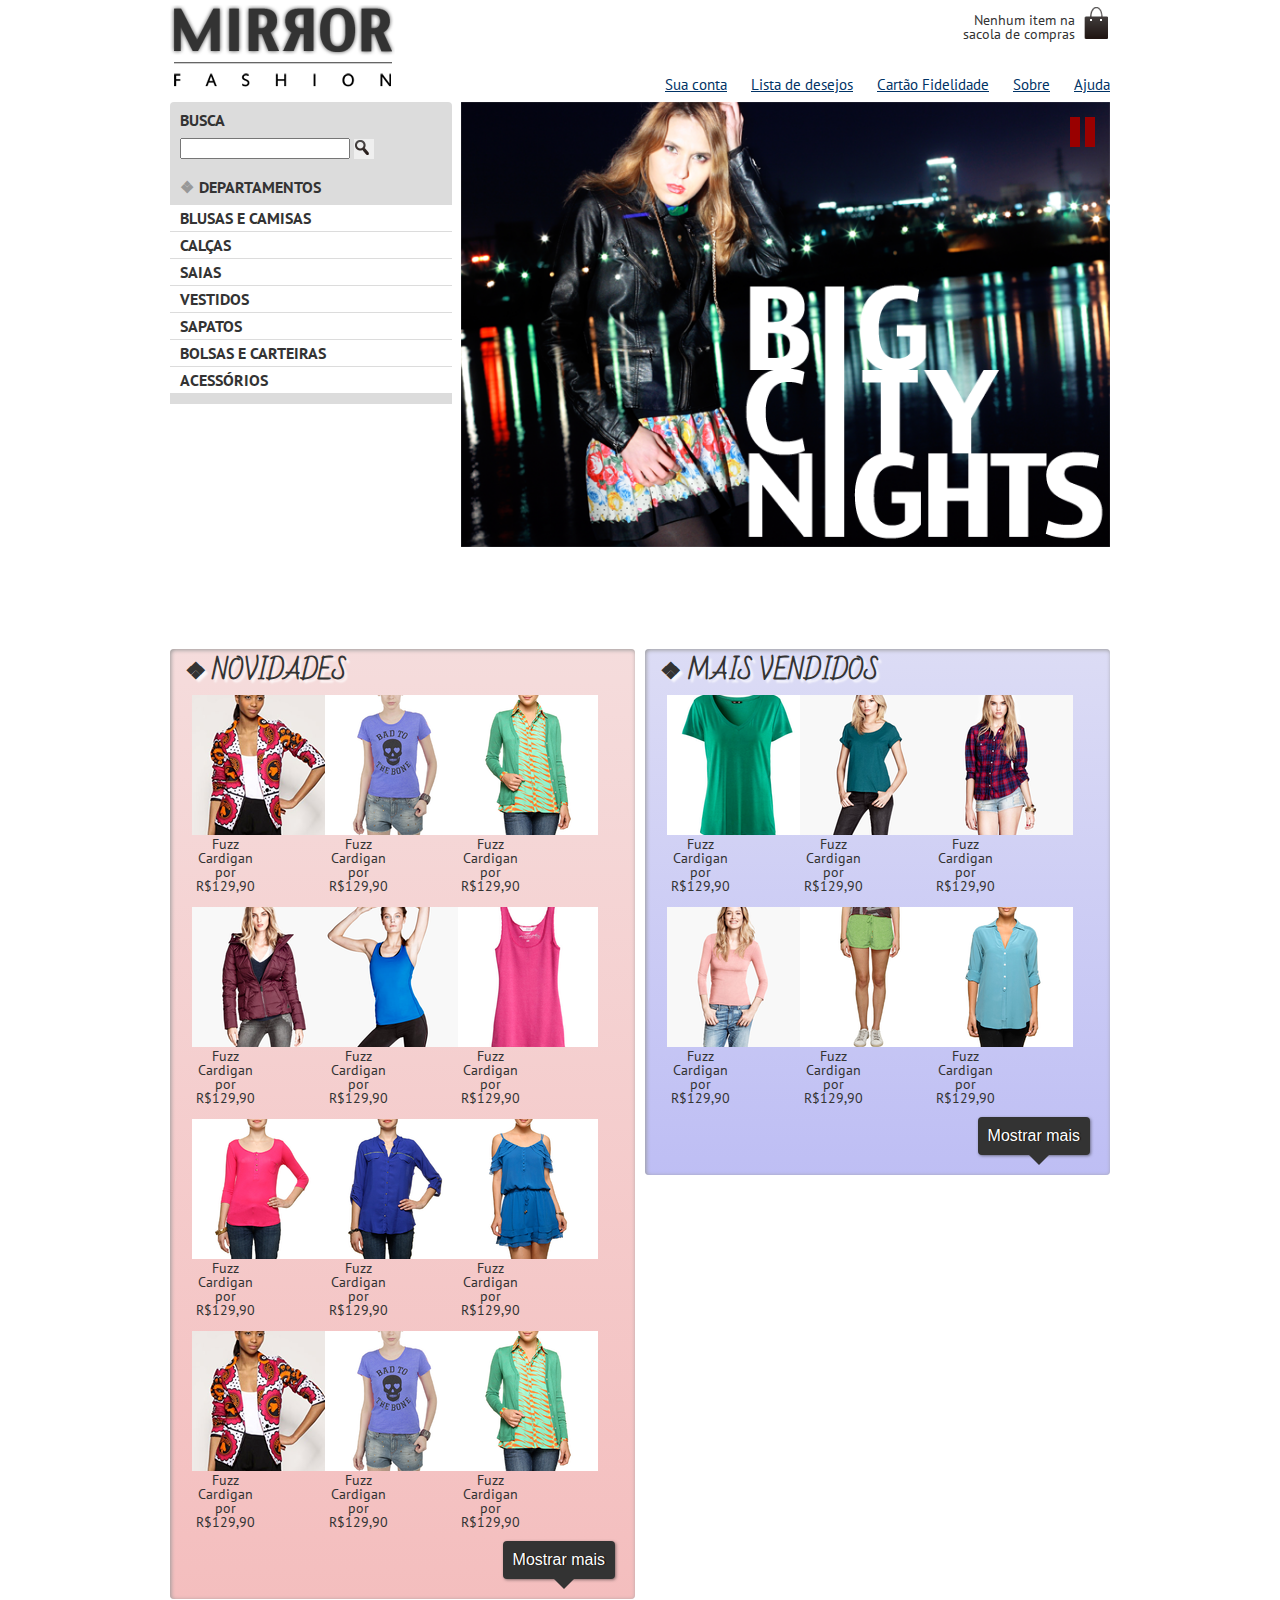
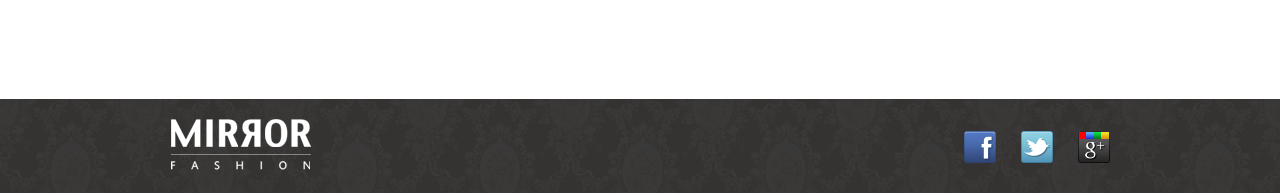
<file: index.html>
<!DOCTYPE html>
<html>
<head>
    <meta charset="UTF-8">
    <meta name="viewport" content="width=device-width">
    <title>Mirror Fashion</title>
    <link rel="stylesheet" href="/css/reset.css">
    <link rel="stylesheet/less" type="text/css" href="./less/style.less"/>
    <link rel="stylesheet" href='http://fonts.googleapis.com/css?family=PT+Sans|Bad+Script'>
</head>
<body>
    <header class="container">
        <h1><img src="img/logo.png" alt="Mirror Fashion"></h1>
        
        <p class="sacola">
          Nenhum item na sacola de compras
        </p>
        
        <nav class="menu-opcoes">
            <ul>
                <li><a href="#">Sua conta</a></li>
                <li><a href="#">Lista de desejos</a></li>
                <li><a href="#">Cartão Fidelidade</a></li>
                <li><a href="sobre.html">Sobre</a></li>
                <li><a href="#">Ajuda</a></li>
            </ul>
        </nav>
        
    </header>

    <div class="container destaque">
        <section class="busca">
            <h2>Busca</h2>
            <form>
                <input type="search">
                <button>Buscar</button>
            </form>
        </section>
        <!-- fim .busca -->
         <section class="menu-departamentos">
            <h2>Departamentos</h2>

            <nav>
                <ul>
                    <li>
                        <a href="#">Blusas e Camisas</a>
                        <ul>
                            <li><a href="#">Manga curta</a></li>
                            <li><a href="#">Manga comprida</a></li>
                            <li><a href="#">Camisa social</a></li>
                            <li><a href="#">Camisa casual</a></li>
                        </ul>
                    </li>
                    <li><a href="#">Calças</a></li>
                    <li><a href="#">Saias</a></li>
                    <li><a href="#">Vestidos</a></li>
                    <li><a href="#">Sapatos</a></li>
                    <li><a href="#">Bolsas e Carteiras</a></li>
                    <li><a href="#">Acessórios</a></li>
                </ul>
            </nav>
         </section>
         <!-- fim .menu-departamentos-->

         <section class="banner-destaque">
            <figure>
                <img src="img/destaque-home.png" alt="Promoção: Big City Night">
                <a href="#" class="pause"></a>
            </figure>
         </section>
         <!-- Fim .banner-destaque-->

    </div>
    <!-- fim .container destaque -->
     <div class="container paineis">
        <!-- os paineis de novidades e mais vendidos estrarão aqui dentro -->
        <section class="painel novidades painel-aberto">
            <h2>Novidades</h2>
            <ol>
                <!-- primeiro porduto -->
                <li>
                    <a href="produto.html">
                        <figure>
                            <img src="img/produtos/miniatura1.png" alt="miniatura1">
                            <figcaption>Fuzz Cardigan por R$129,90</figcaption>
                        </figure>
                    </a>
                </li>
                <!-- fim do primeiro produto -->

                <li>
                    <a href="produto.html">
                        <figure>
                            <img src="img/produtos/miniatura2.png" alt="miniatura2">
                            <figcaption>Fuzz Cardigan por R$129,90</figcaption>
                        </figure>
                    </a>
                </li>
                <!-- fim do segundo produto -->

                <li>
                    <a href="produto.html">
                        <figure>
                            <img src="img/produtos/miniatura3.png" alt="miniatura3">
                            <figcaption>Fuzz Cardigan por R$129,90</figcaption>
                        </figure>
                    </a>
                </li>
                <!-- fim do terceiro produto -->

                <li>
                    <a href="produto.html">
                        <figure>
                            <img src="img/produtos/miniatura4.png" alt="miniatura4">
                            <figcaption>Fuzz Cardigan por R$129,90</figcaption>
                        </figure>
                    </a>
                </li>
                <!-- fim do quarto produto-->

                <li>
                    <a href="produto.html">
                        <figure>
                            <img src="img/produtos/miniatura5.png" alt="miniatura5">
                            <figcaption>Fuzz Cardigan por R$129,90</figcaption>
                        </figure>
                    </a>
                </li>
                <!-- fim do quinto produto-->

                <li>
                    <a href="produto.html">
                        <figure>
                            <img src="img/produtos/miniatura6.png" alt="miniatura6">
                            <figcaption>Fuzz Cardigan por R$129,90</figcaption>
                        </figure>
                    </a>
                </li>
                <!-- fim do sexto produto-->
                <li>
                    <a href="produto.html">
                        <figure>
                            <img src="img/produtos/miniatura13.png" alt="miniatura13">
                            <figcaption>Fuzz Cardigan por R$129,90</figcaption>
                        </figure>
                    </a>
                </li>
                <!-- fim do setimo produto -->
                <li>
                    <a href="produto.html">
                        <figure>
                            <img src="img/produtos/miniatura14.png" alt="miniatura14">
                            <figcaption>Fuzz Cardigan por R$129,90</figcaption>
                        </figure>
                    </a>
                </li>
                <!-- fim do oitavo produto-->
                <li>
                    <a href="produto.html">
                        <figure>
                            <img src="img/produtos/miniatura15.png" alt="miniatura15">
                            <figcaption>Fuzz Cardigan por R$129,90</figcaption>
                        </figure>
                    </a>
                </li>
                <!-- fim do nono produto-->
                <li>
                    <a href="produto.html">
                        <figure>
                            <img src="img/produtos/miniatura1.png" alt="miniatura1">
                            <figcaption>Fuzz Cardigan por R$129,90</figcaption>
                        </figure>
                    </a>
                </li>
                <!-- fim do decimo produto-->
                <li>
                    <a href="produto.html">
                        <figure>
                            <img src="img/produtos/miniatura2.png" alt="miniatura2">
                            <figcaption>Fuzz Cardigan por R$129,90</figcaption>
                        </figure>
                    </a>
                </li>
                <!-- fim do decimo primeiro produto-->
                <li>
                    <a href="produto.html">
                        <figure>
                            <img src="img/produtos/miniatura3.png" alt="miniatura3">
                            <figcaption>Fuzz Cardigan por R$129,90</figcaption>
                        </figure>
                    </a>
                </li>
                <!-- fim do decimo segundo produto-->
            </ol>
            <button type="button">Mostrar mais</button>
        </section>

        <section class="painel mais-vendidos" class="painel-aberto">
            <h2>Mais Vendidos</h2>
            <ol>
                <li>
                    <a href="produto.html">
                        <figure>
                            <img src="img/produtos/miniatura7.png" alt="miniatura7">
                            <figcaption>Fuzz Cardigan por R$129,90</figcaption>
                        </figure>
                    </a>
                </li>

                <li>
                    <a href="produto.html">
                        <figure>
                            <img src="img/produtos/miniatura8.png" alt="miniatura8">
                            <figcaption>Fuzz Cardigan por R$129,90</figcaption>
                        </figure>
                    </a>
                </li>

                <li>
                    <a href="produto.html">
                        <figure>
                            <img src="img/produtos/miniatura9.png" alt="miniatura9">
                            <figcaption>Fuzz Cardigan por R$129,90</figcaption>
                        </figure>
                    </a>
                </li>

                <li>
                    <a href="produto.html">
                        <figure>
                            <img src="img/produtos/miniatura10.png" alt="miniatura10">
                            <figcaption>Fuzz Cardigan por R$129,90</figcaption>
                        </figure>
                    </a>
                </li>

                <li>
                    <a href="produto.html">
                        <figure>
                            <img src="img/produtos/miniatura11.png" alt="miniatura11">
                            <figcaption>Fuzz Cardigan por R$129,90</figcaption>
                        </figure>
                    </a>
                </li>

                <li>
                    <a href="produto.html">
                        <figure>
                            <img src="img/produtos/miniatura12.png" alt="miniatura12">
                            <figcaption>Fuzz Cardigan por R$129,90</figcaption>
                        </figure>
                    </a>
                </li>

                <li>
                    <a href="produto.html">
                        <figure>
                            <img src="img/produtos/miniatura4.png" alt="miniatura4">
                            <figcaption>Fuzz Cardigan por R$129,90</figcaption>
                        </figure>
                    </a>
                </li>

                <li>
                    <a href="produto.html">
                        <figure>
                            <img src="img/produtos/miniatura5.png" alt="miniatura5">
                            <figcaption>Fuzz Cardigan por R$129,90</figcaption>
                        </figure>
                    </a>
                </li>

                <li>
                    <a href="produto.html">
                        <figure>
                            <img src="img/produtos/miniatura6.png" alt="miniatura6">
                            <figcaption>Fuzz Cardigan por R$129,90</figcaption>
                        </figure>
                    </a>
                </li>

                <li>
                    <a href="produto.html">
                        <figure>
                            <img src="img/produtos/miniatura7.png" alt="miniatura7">
                            <figcaption>Fuzz Cardigan por R$129,90</figcaption>
                        </figure>
                    </a>
                </li>

                <li>
                    <a href="produto.html">
                        <figure>
                            <img src="img/produtos/miniatura8.png" alt="miniatura8">
                            <figcaption>Fuzz Cardigan por R$129,90</figcaption>
                        </figure>
                    </a>
                </li>

                <li>
                    <a href="produto.html">
                        <figure>
                            <img src="img/produtos/miniatura9.png" alt="miniatura9">
                            <figcaption>Fuzz Cardigan por R$129,90</figcaption>
                        </figure>
                    </a>
                </li>
            </ol>
            <button type="button">Mostrar mais</button>
        </section>
     </div>
     <!-- fim .container paineis-->

     <footer>
        <div class="container">
            <img src="img/logo-rodape.png" alt="Logo da Mirror Fashion">
            <ul class="social">
                <li><a href="http://facebook.com/mirrorfashion">Facebook</a></li>
                <li><a href="http://twitter.com/mirrorfashion">Twitter</a></li>
                <li><a href="http://plus.google.com/mirrorfashion">Google+</a></li>
            </ul>
        </div>
     </footer>
     <script src="/js/jquery.js"></script>
     <script src="js/home.js"></script>
     <script src="/js/banner.js"></script>
     <script src="js/less.js"></script>
     
     
</body>
</html>
</file>
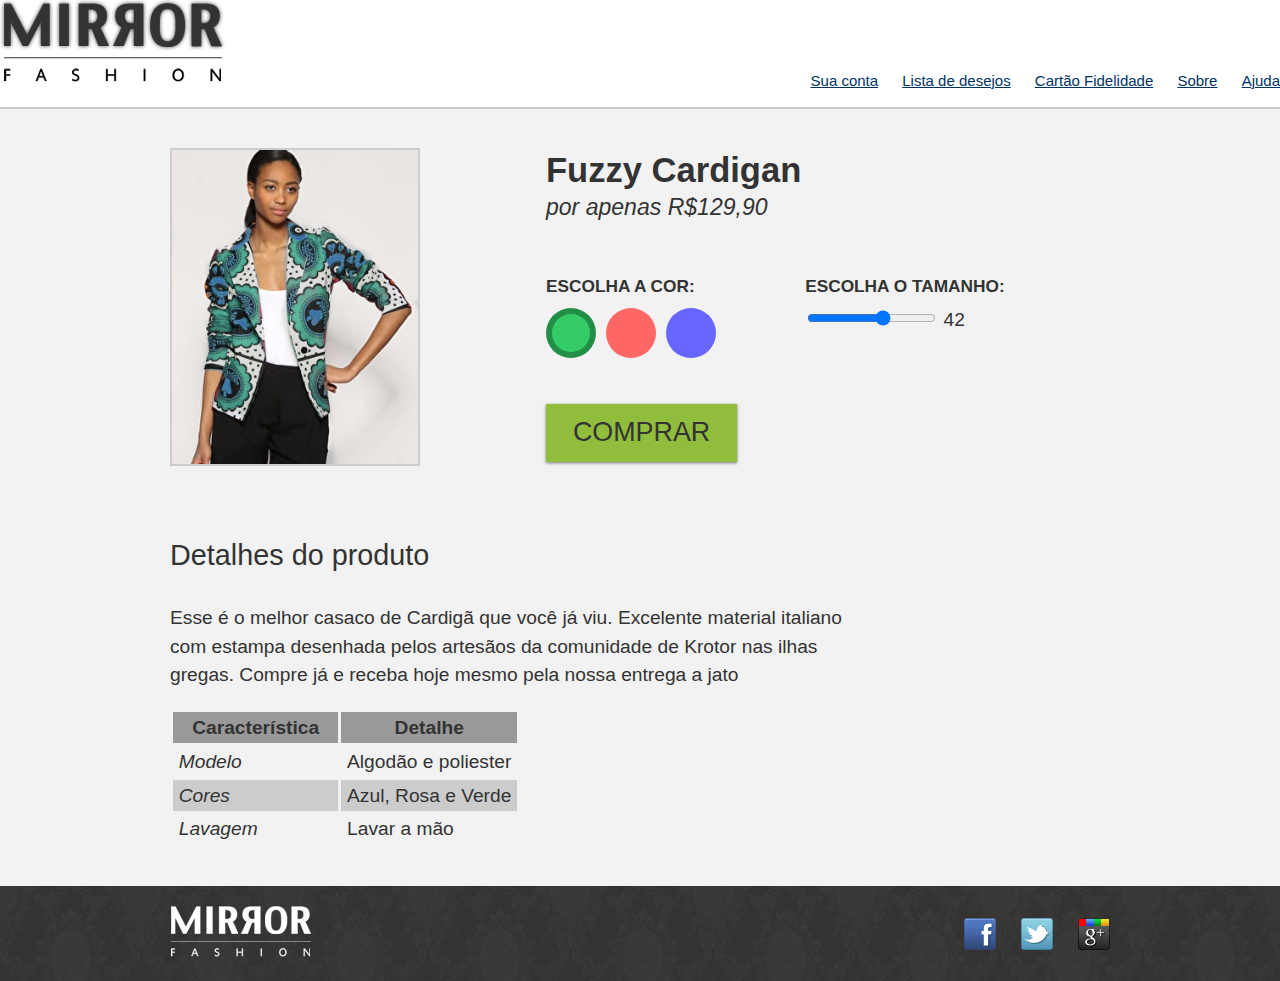
<file: produto.html>
<!DOCTYPE html>
<html>
  <head>
      <meta charset="UTF-8">
      <meta name="viewport" content="width=device-width">
      <title>Mirror Fashion</title>
      <link rel="stylesheet" href="/css/reset.css">
      <link rel="stylesheet" href="/css/style.css">
      <link rel="stylesheet" href="/css/produto.css">
  </head>
  <body>
    <header>
      <img src="img/logo.png"	alt="Logo da Mirror Fashion">
      <nav class="menu-opcoes">
          <ul>
              <li><a href="#">Sua conta</a></li>
              <li><a href="#">Lista de desejos</a></li>
              <li><a href="#">Cartão Fidelidade</a></li>
              <li><a href="sobre.html">Sobre</a></li>
              <li><a href="#">Ajuda</a></li>
          </ul>
      </nav>
    </header>

    <div class="produto-back">
      <div class="container">
        <div class="produto">
          <h1>Fuzzy Cardigan</h1>
          <p>por apenas R$129,90</p>
          <form>
            <fieldset class="cores">
              <legend>Escolha a cor:</legend>
              <input type="radio" name="cor" value="verde" id="verde" checked>
              <label for="verde">
                <img src="img/produtos/foto1-verde.png" alt="Produto na cor verde">
              </label>
              <input type="radio" name="cor" value="rosa" id="rosa">
              <label for="rosa">
                <img src="img/produtos/foto1-rosa.png" alt="Produto na cor rosa">
              </label>
              <input type="radio" name="cor" value="azul" id="azul">
              <label for="azul">
                <img src="img/produtos/foto1-azul.png" alt="Produto na cor azul">
              </label>

            </fieldset>
            <fieldset>
              <legend>Escolha o tamanho:</legend>
              <input type="range" min="36" max="46" value="42" step="2" name="tamanho" id="tamanho">
              <output for="tamanho" name="valortamanho">42</output>
            </fieldset>
              <button class="comprar">Comprar</button>
          </form>
        </div>
        <div class="detalhes">
          <h2>Detalhes do produto</h2>
          <p>Esse é o melhor casaco de Cardigã que você já viu. Excelente
            material italiano com estampa desenhada pelos artesãos da
            comunidade de Krotor nas ilhas gregas. Compre já e receba hoje
            mesmo pela nossa entrega a jato
          </p>
          <table>
            <thead>
              <tr>
                <th>Característica</th>
                <th>Detalhe</th>
              </tr>
            </thead>
            <tbody>
              <tr>
                <td>Modelo</td>
                <td>Algodão e poliester</td>
              </tr>
              <tr>
                <td>Cores</td>
                <td>Azul, Rosa e Verde</td>
              </tr>
              <tr>
                <td>Lavagem</td>
                <td>Lavar a mão</td>
              </tr>
            </tbody>
          </table>
        </div>
      </div>
    </div>

    <footer>
      <div class="container">
          <img src="img/logo-rodape.png" alt="Logo da Mirror Fashion">
          <ul class="social">
              <li><a href="http://facebook.com/mirrorfashion">Facebook</a></li>
              <li><a href="http://twitter.com/mirrorfashion">Twitter</a></li>
              <li><a href="http://plus.google.com/mirrorfashion">Google+</a></li>
          </ul>
      </div>
    </footer>
    <script src="js/produto.js"></script>
  </body>
</html>
</file>
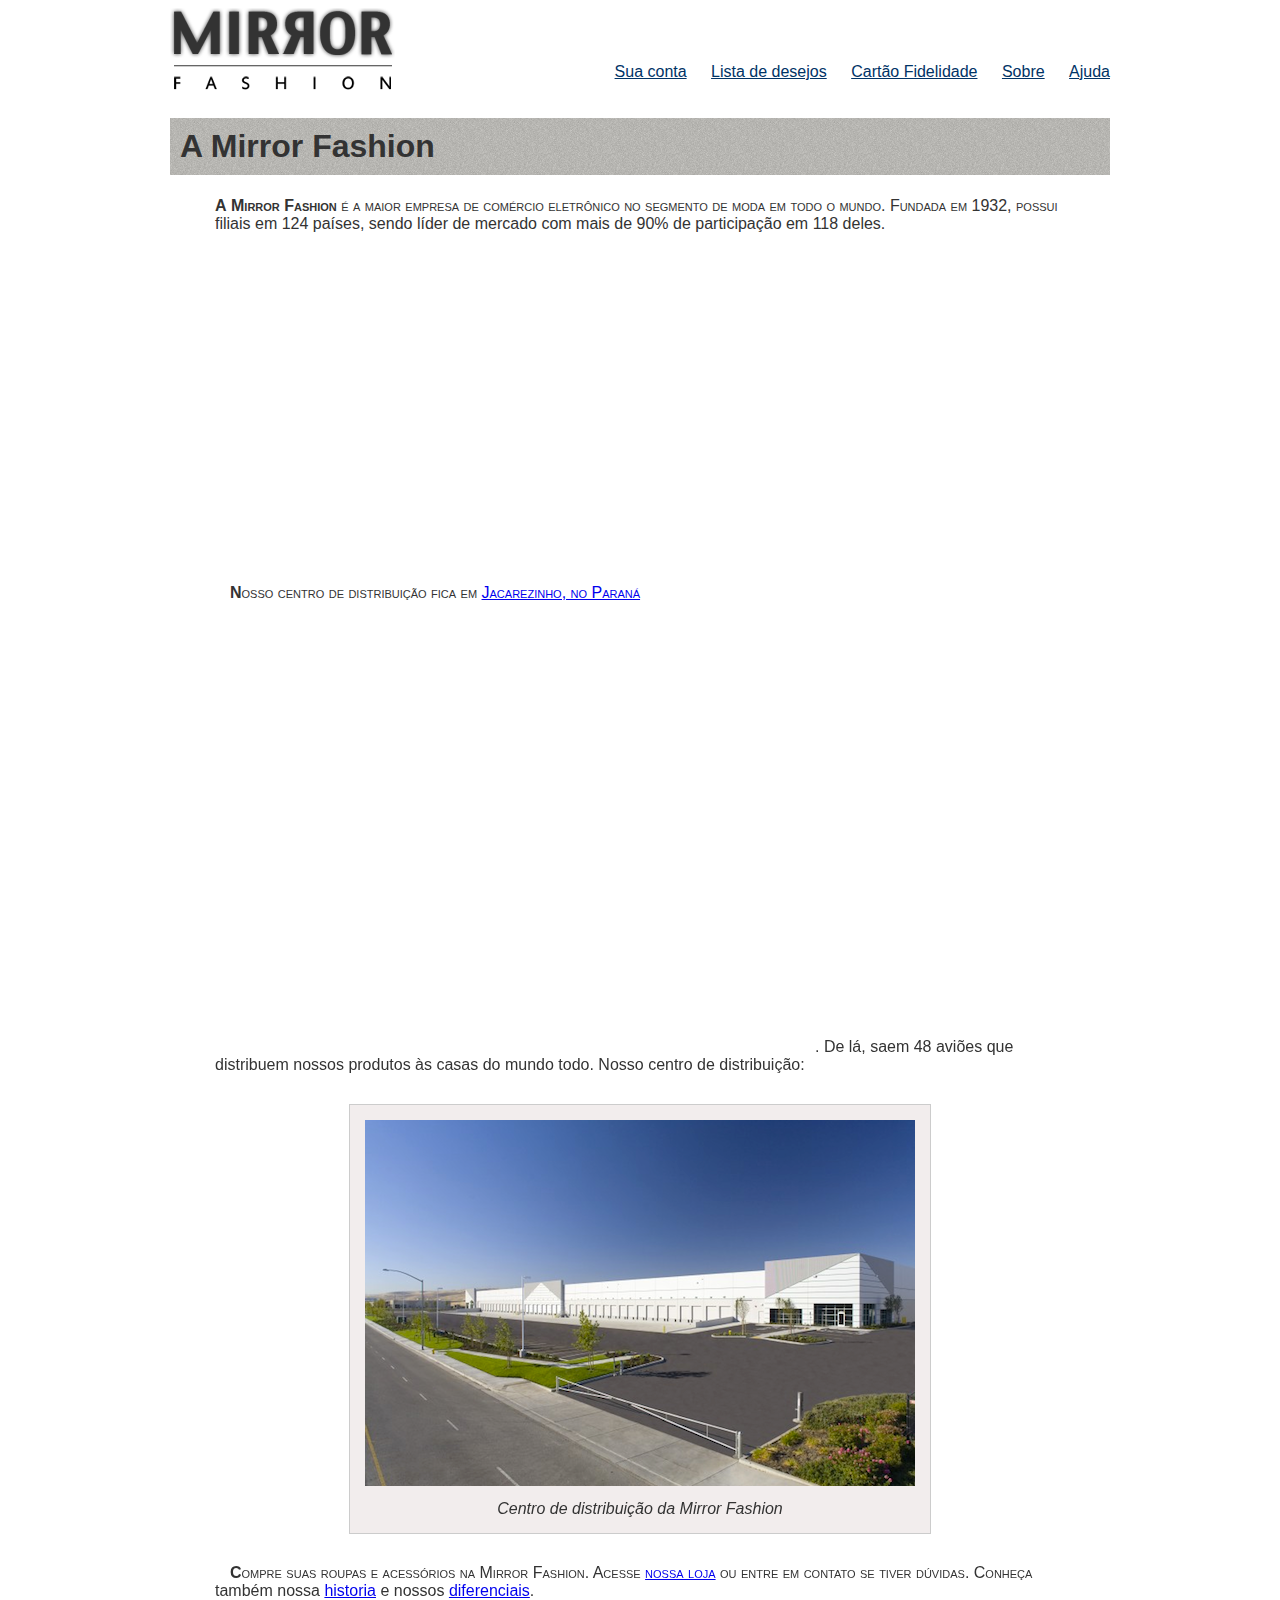
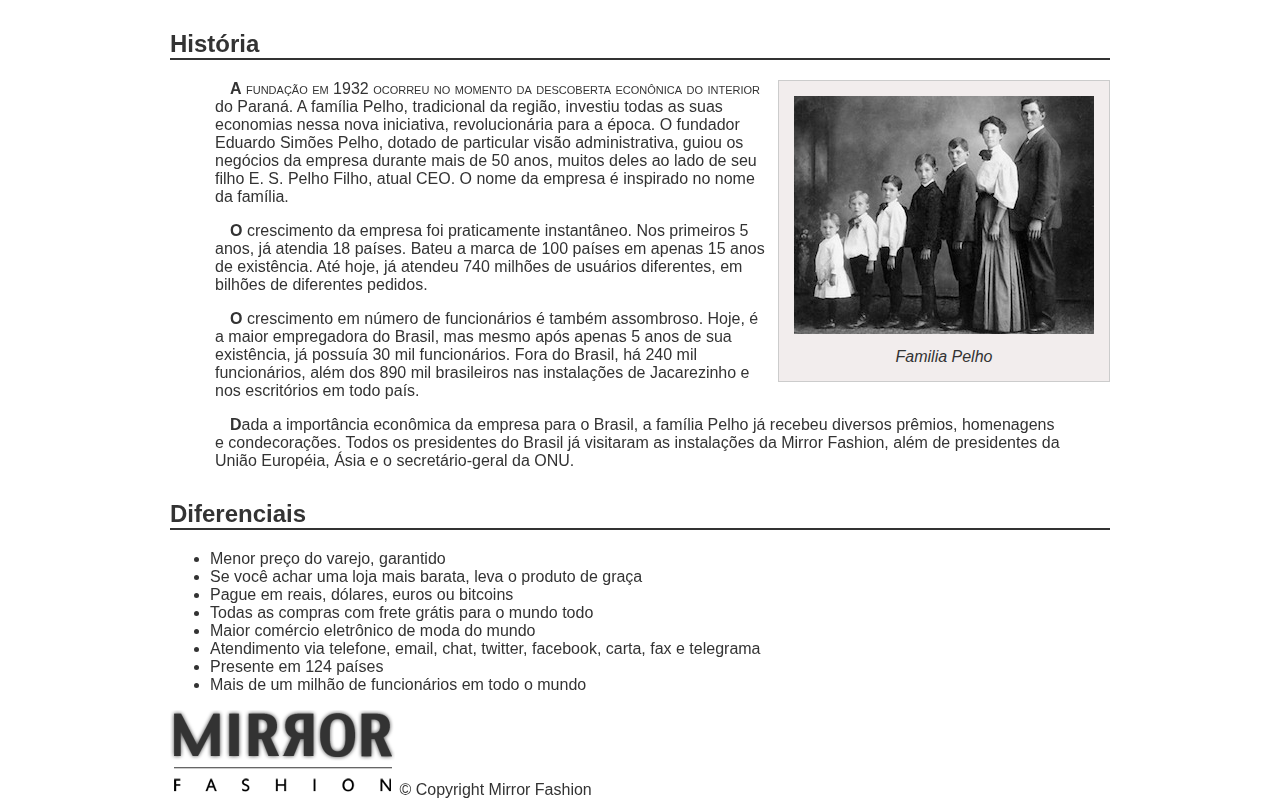
<file: sobre.html>
<!DOCTYPE html>	
<html>			
    <head>					
        <meta charset="utf-8">	
        <meta name="viewport" content="device=device-widht">				
        <title>Sobre a Mirror Fashion</title>
        <link rel="stylesheet" href="css/sobre.css">			
    </head>			
    <body>					
        
        <header>
            <img src="img/logo.png"	alt="Logo da Mirror Fashion">
            <nav class="menu-opcoes">
                <ul>
                    <li><a href="#">Sua conta</a></li>
                    <li><a href="#">Lista de desejos</a></li>
                    <li><a href="#">Cartão Fidelidade</a></li>
                    <li><a href="sobre.html">Sobre</a></li>
                    <li><a href="#">Ajuda</a></li>
                </ul>
            </nav>
        </header>
                <article>
                    <h1>A	Mirror	Fashion</h1>
                    <p>	A	<strong>Mirror	Fashion</strong>	é a maior	empresa de	comércio	eletrônico no	segmento	de	moda em	todo	o	 mundo.	Fundada em 1932, possui filiais em 124 países,	sendo	líder de		mercado	com	mais	de	90%	de participação	em 118	 deles.	</p>

                    <iframe width="560" height="315" src="https://www.youtube.com/embed/Tb06abHE4hY?si=JkfwWu557FROg2G7" title="YouTube video player" frameborder="0" allow="accelerometer; autoplay; clipboard-write; encrypted-media; gyroscope; picture-in-picture; web-share" referrerpolicy="strict-origin-when-cross-origin" allowfullscreen></iframe>
                    
                    <p>	Nosso	centro 	de distribuição fica em	<a href="https://maps.google.com.br/?q=Jacarezinho">Jacarezinho,	no	Paraná</a><iframe src="https://www.google.com/maps/embed?pb=!1m18!1m12!1m3!1d3656.4079777269444!2d-46.637213025712484!3d-23.589697062631846!2m3!1f0!2f0!3f0!3m2!1i1024!2i768!4f13.1!3m3!1m2!1s0x94ce5bd9bb943bf5%3A0x6f642995c970f0fe!2scaelum%20alura!5e0!3m2!1spt-BR!2sbr!4v1724870447632!5m2!1spt-BR!2sbr" width="600" height="450" style="border:0;" allowfullscreen="" loading="lazy" referrerpolicy="no-referrer-when-downgrade"></iframe>.	De	lá,	saem	48	aviões	 que	distribuem	nossos	 produtos	às casas	do mundo	todo.	Nosso	centro	 de distribuição:</p>
                            <section>
                                <figure id="centro-distribuicao">
                    <img src="img/centro-distribuicao.png" alt="Foto do centro de distribuiçãoda Mirror Fashion">
                    <figcaption>Centro de distribuição da Mirror Fashion</figcaption>
                                </figure>
                            </section>
                            
                            <p>Compre suas roupas e acessórios na Mirror Fashion. Acesse <a href="index.html">nossa loja</a> ou entre em contato 
                    se tiver dúvidas. Conheça também nossa <a href="#história">historia</a> e nossos <a href="#diferenciais">diferenciais</a>.
                    </p>
                </article>
        
        <article id="historia">
            <h2>História</h2>
            
            <section>
                <figure id="familia-pelho">
                    <img src="img/familia-pelho.jpg" alt="Foto da familia Pelho">
                    <figcaption>Familia Pelho</figcaption>
                </figure>
            </section>
            <p>A fundação em 1932 ocorreu no momento da descoberta econônica do interior do Paraná. A família Pelho, tradicional da região, investiu todas as suas economias nessa nova iniciativa, revolucionária para a época. O fundador Eduardo Simões Pelho, dotado de particular visão administrativa, guiou os negócios da empresa durante mais de 50 anos, muitos deles ao lado de seu filho E. S. Pelho Filho, atual CEO. O nome da empresa é inspirado no nome da família.</p>
            <p>O crescimento da empresa foi praticamente instantâneo. Nos primeiros 5 anos, já atendia 18 países. Bateu a marca de 100 países em apenas 15 anos de existência. Até hoje, já atendeu 740 milhões de usuários diferentes, em bilhões de diferentes pedidos.</p>
            
            <p>O crescimento em número de funcionários é também assombroso. Hoje, é a maior empregadora do Brasil, mas mesmo após apenas 5 anos de sua existência, já possuía 30 mil funcionários. Fora do Brasil, há 240 mil funcionários, além dos 890 mil brasileiros nas instalações de Jacarezinho e nos escritórios em todo país.</p>
            
            <p>Dada a importância econômica da empresa para o Brasil, a família Pelho já recebeu diversos prêmios, homenagens e condecorações. Todos os presidentes do Brasil já visitaram as instalações da Mirror Fashion, além de presidentes da União Européia, Ásia e o secretário-geral da ONU.</p>
        </article>

    <h2 id="diferenciais">Diferenciais</h2>
    
        <ul>
            <li>Menor preço do varejo, garantido</li>
            <li>Se você achar uma loja mais barata, leva o produto de graça</li>
             <li>Pague em reais, dólares, euros ou bitcoins</li>
            <li>Todas as compras com frete grátis para o mundo todo</li>
            <li>Maior comércio eletrônico de moda do mundo</li>
            <li>Atendimento via telefone, email, chat, twitter, facebook, carta, fax e telegrama</li>
            <li>Presente em 124 países</li>
            <li>Mais de um milhão de funcionários em todo o mundo</li>
        </ul>
        
        <footer>
            <img src="img/logo.png" alt="Logo da Mirror Fashion">
            &copy; Copyright Mirror Fashion
        </footer>
</file>
<file: css/style.css>
.sacola {
    background-image: url(../img/sacola.png);
    background-repeat: no-repeat;
    background-position: top right;
    font-size: 14px;
    padding-right: 35px;
    text-align: right;
    width: 140px;
    padding-top: 8px;
    position: absolute;
    top: 0;
    right: 0;
}

.menu-opcoes ul {
    font-size: 15px;
}

.menu-opcoes ul li {
    display: inline;
    margin-left: 20px;
}

.menu-opcoes a {
    color: #003366;
}

.menu-opcoes a:hover {
    color: #007DC6;
}

.menu-opcoes a:active {
    color: #867DC6;
}

.menu-opcoes {
    position: absolute;
    bottom: 0;
    right: 0;
}

.busca,
.menu-departamentos {
    background-color: #DCDCDC;
    font-weight: bold;
    text-transform: uppercase;
    margin-right: 10px;
    width: 230px;
    float: left;
}

.busca h2,
.busca form, 
.menu-departamentos h2 {
    margin: 10px;
}

.busca input[type=search] {
    width: 170px;
}

.busca button {
    background-image: url(../img/busca.png);
    background-repeat: no-repeat;
    border: none;
    width: 20px;
    height: 20px;
    text-indent: -9999px;
}

.busca {
    border-top-left-radius: 4px;
    border-top-right-radius: 4px;
}

.menu-departamentos li {
    background-color: white;
    margin-bottom: 1px;
    padding: 5px 10px;
} 

.menu-departamentos li ul {
    display: none;
}

.menu-departamentos li:hover ul {
    display: block;
}

.menu-departamentos ul ul li {
    background-color: #DCDCDC;
}

.menu-departamentos li li a:before {
    content: '- ';
}

.menu-departamentos h2:before {
    content: '\2756';
    padding-right: 5px;
    opacity: 0.4;
}

.menu-departamentos a {
    color: #333333;
    text-decoration: none;
}

.menu-departamentos {
    clear: left;
    text-transform: uppercase;
    margin-top: 10px 10px;    
}

.item-menu {
    text-decoration: none;
}

.container {
    margin: 0 auto;
    width: 940px;
}

.destaque {
    margin-top: 10px;
    position: relative;
}

.pause,
.play {
    display: block;
    position: absolute;
    right: 15px;
    top: 15px;
}

.pause {
    border-left: 10px solid #900;
    border-right: 10px solid #900;
    height: 30px;
    width: 5px;
}

.play {
    border-left: 25px solid #900;
    border-bottom: 15px solid transparent;
    border-top: 15px solid transparent;
}

.painel {
    margin: 100px 0;
    padding: 10px;
    width: 445px;
    border-radius: 4px;
    box-shadow: 1px 1px 4px #999;
    box-shadow: inset 1px 1px 4px #999
}

.painel li {
    display: inline-block;
    vertical-align: top;
    width: 140px;
    margin: 2px;
    padding-bottom: 10px;
    transition: 0.7s ease-out;
    padding-left: 10px;
    margin-right: 50px;
}

.painel li:hover {
    background-color: rgba(255, 255, 255, 0.8);
    box-shadow: 0 0 5px #333;
    transition: 0.7s ease-in;
    transform: scale(1.2) rotate(-5deg);
}

.painel li:nth-child(2n):hover {
    transform: scale(1.2) rotate(5deg);
}

.painel h2 {
    font-size: 24px;
    font-weight: bold;
    text-transform: uppercase;
    margin-bottom: 10px;
    text-shadow: 3px 3px 2px rgba(255, 255, 255, 0.8);
    font-family: 'Bad Script', sans-serif;
}

.painel a {
    color: #333;
    font-size: 14px;
    text-align: center;
    text-decoration: none;
}

.novidades {
    background-color: #F5DCDC;
    background: linear-gradient(#F5DCDC, #BEBEF4);
}

.novidades h2:before {
    content: '\2756';
    padding: 5px;
}

.mais-vendidos {
    background-color: #DCDCF5;
    background: linear-gradient(#DCDCF5, #F4BEBE);
}

.mais-vendidos h2:before {
    content: '\2756';
    padding: 5px;
}

.novidades {
    float: left;
}

.mais-vendidos {
    float: right;
}

.social {
    position: absolute;
    top: 12px;
    right: 0;
}

.social li {
    float: left;
    margin-left: 25px;
}

.social a {
    /*tamanho da imagem*/
    height: 32px;
    width: 32px;

    /*image´replacement*/
    display: block;
    text-indent: -9999px;
}

.social a[href*="facebook.com"]	{
    background-image:	url(../img/facebook.png);
}
.social a[href*="twitter.com"]	{
    background-image:	url(../img/twitter.png);
}
.social a[href*="plus.google.com"]	{
    background-image:	url(../img/googleplus.png);
}

body {
    color: #333333;
    font-family: 'PT Sans', sans-serif;
}

header {
    position: relative;
}

footer {
    background-image: url(../img/fundo-rodape.png);
    clear: both;
    padding: 20px 0;
}

footer .container {
    position: relative;
}

.painel li:nth-child(n+7) {
    display: none;
}

.painel-aberto li:nth-child(n+7) {
    display: inline-block;
}

.painel button {
    /* posicionamento */
    float: right;
    margin-right: 10px;
    padding: 10px;
    position: relative;
    margin-bottom: 10px;

    /* estilo */
    background-color: #333;
    border: 0;
    border-radius: 4px;
    box-shadow: 1px 1px 3px rgba(30, 30, 30, 0.5);
    color: white;
    font-size: 1em;
    text-decoration: none;
    text-shadow: 1px 0 1px black;

    /* animação */
    transition: 0.3s;
}

.painel button::after {
    /* elemento vazio */
    content: '';
    display: block;
    width: 0;
    height: 0;

    /* triângulo */
    border-top: 10px solid #333;
    border-left: 10px solid transparent;
    border-right: 10px solid transparent;

    /* posicionamento */
    position: absolute;
    top: 100%;
    left: 50%;
    margin-left: -5px;

    /* animação */
    transition: 0.3s;
}

.painel button:hover::after {
    border-top-color: #393939;
}

.painel button:hover {
    background-color: #393939;
    box-shadow: 1px 0 20px rgba(200, 200, 120, 0.9);
}

@media (max-width: 939px) {
    .container {
        width: 96%;
    }

    header h1 {
        text-align: center;
    }

    header h1 img {
        max-width: 50%;
    }

    .sacola {
        display: none;
    }

    .menu-opcoes {
        position: static;
        text-align: center;
    }

    .menu-opcoes ul li {
        display: inline-block;
        margin: 5px;
    }

    .busca, 
    .menu-departamentos,
    .banner-destaque img {
        margin-right: 0;
        width: 100%;
    }

    .painel {
        width: auto;
        display: inline-block;
    }

    .painel li {
        width: 30%;
    }

    .painel img {
        width: 100%;
    }

    footer {
        padding-bottom: 50px;
    }
}

@media (min-width: 480px) {
    header h1 {
        margin: 5px 0;
    }

    .menu-departamentos {
        padding-bottom: 10px;
        margin-bottom: 10px;
    }

    .menu-departamentos nav > ul {
        column-count: 2;
    }
}

@media (min-width: 720px) {
    header h1 {
        text-align: left;
    }
    .menu-opcoes {
        position: absolute;
    }
    .sacola {
        display: block;
    }
    .painel li {
        width: 15%;
    }
    .busca,
    .menu-departamentos {
        margin-right: 1%;
        width: 30%;
    }
    .menu-departamentos nav > ul {
        column-count: 1;
    }
    .banner-destaque img {
        width: 69%;
    }
}
</file>
<file: css/produto.css>
.cores label::after {
  box-sizing: border-box;
  position: absolute;
  top: 30px;
  border: 6px solid rgba(0, 0, 0, 0);
  transition: 1s;
  content: '';
  border-radius: 50%;
  display: block;
  cursor: pointer;
  width: 50px;
  height: 50px;
}

.cores label:hover::after {
  border: 6px solid rgba(0, 0, 0, 0.1);
}

.cores {
  position: relative;
  padding-top: 90px;
}

.cores input:checked + label::after {
  border: 6px solid rgba(0, 0, 0, 0.3);
}

.cores label img {
  display: block;
  max-width: 100%;
}

.produto {
  color: #333;
  line-height: 1.3;
  margin-top: 2em;
}

.produto {
  color: #333;
  line-height: 1.3;
  margin-top: 2em;
}

.produto h1 {
  font-size: 1.8em;
  font-weight: bold;
}

.produto p {
  font-size: 1.2em;
  font-style: italic;
  margin-bottom: 1em;
}

.produto legend {
  display: block;
  font: bold 0.9em/2.5 Arial;
  text-transform: uppercase;
}

.comprar {
  background: #91BD3C;
  border: none;
  color: #333;
  font-size: 1.4em;
  text-transform: uppercase;
  box-shadow: 0 1px 3px #777;
  display: block;
  padding: 0.5em 1em;
  margin: 1em 0;
}

.cores input[type=radio] {
  display: none;
}

.cores input:checked + label img {
  display: block;
}

.cores input:not(:checked) + label img {
  display: none;
}

label[for=verde]::after {
  background-color: #33CC66;
  left: 0;
}

label[for=rosa]::after {
  background-color: #FF6666;
  left: 60px;
}

label[for=azul]::after {
  background-color: #6666FF;
  left: 120px;
}

.detalhes {
  padding: 2em 0;
}

.detalhes h2 {
  font-size: 1.5em;
  line-height: 2;
}

.detalhes p {
  margin: 1em 0;
  font-size: 1em;
  line-height: 1.5;
  max-width: 36em;
}

table {
  border-spacing: 0.2em;
  border-collapse: separate;
}

thead {
  background-color: #999;
}

thead th {
  font-weight: bold;
  padding: 0.3em 1em;
  text-align: center;
}

td {
  padding: 0.3em;
}

tr:nth-child(2n) {
  background-color: #CCC;
}

td:first-child {
  font-style: italic;
}

.produto-back {
  background-color: #F2F2F2;
  margin-top: 1.2em;
  border-top: 2px solid #CCC;
}

.tamanhos output {
  display: inline-block;
  height: 44px;
  width: 44px;
  line-height: 44px;
  text-align: center;
  border: 3px solid #666;
  border-radius: 50%;
  color: #555;
}


@media (min-width: 500px) {
  .detalhes {
    font-size: 1.2em;
  }
}

@media (min-width: 630px) {
  .produto {
    position: relative;
    padding-left: 40%;
  }

  .cores {
    position: static;
    padding: 0;
  }

  .cores legend {
    position: static;
  }

  .cores label img {
    position: absolute;
    top: 0;
    left: 0;
    max-width: 35%;
    max-height: 100%;
    border: 2px solid #CCC;
  }

  .cores label:after {
    position: static;
    float: left;
  }

  .produto {
    font-size: 1.2em;
  }

  .cores label::after {
    margin-right: 10px;
  }

  fieldset {
    display: inline-block;
    vertical-align: top;
    margin: 1em 0;
    min-width: 240px;
    width: 45%;
  }
}
</file>
<file: css/sobre.css>
body {
    color: #333333;
    font-family: "Lucida sans unicode", "Lucida Grande", sans-serif;
    margin-left: auto;
    margin-right: auto;
    width: 940px;
}

h1 {
    background-image: url("../img/sobre-background.jpg");
    padding: 10px;
}

h1 + p {
    text-indent: 0;
}

h2 {
    border-bottom: 2px solid #333333;
    margin-top: 30px;
}

p {
    padding: 0 45px;
    text-indent: 15px;
}

p::first-letter {
    font-weight: bold;
}

:not(p) + p::first-line {
    font-variant: small-caps;
}

figure {
    background-color: #F2EDED;
    border: 1px solid #ccc;
    text-align: center;
    padding: 15px;
    margin: 30px;
}

figcaption {
    font-style: italic;
    margin-top: 10px;
}

header {
    position: relative;
}

#centro-distribuicao {
    margin-right: auto;
    margin-left: auto;
    width: 550px;
}

#rodape img {
    margin-right: 30px;
    vertical-align: middle;
    width: 94px;
}

#familia-pelho {
    float: right;
    margin: 0 0 10px 10px;
}

.menu-opcoes ul li {
    display: inline;
    margin-left: 20px;
}

.menu-opcoes a {
    color: #003366;
}

.menu-opcoes {
    position: absolute;
    bottom: 0;
    right: 0;
}

@media (min-widht: 939px) {
    body {
        width: 96%;
    }

    h1 {
        text-align: center;
    }

    h1 img {
        max-width: 50%;
    }

    h2 {
        font-size: 14px;
    }

    .menu-opcoes {
        position: static;
        text-align: center;
    }

    .menu-opcoes ul li {
        display: inline-block;
        margin: 5px;
    }

    #centro-distribuicao {
        width: 50%;
    }
}
</file>
